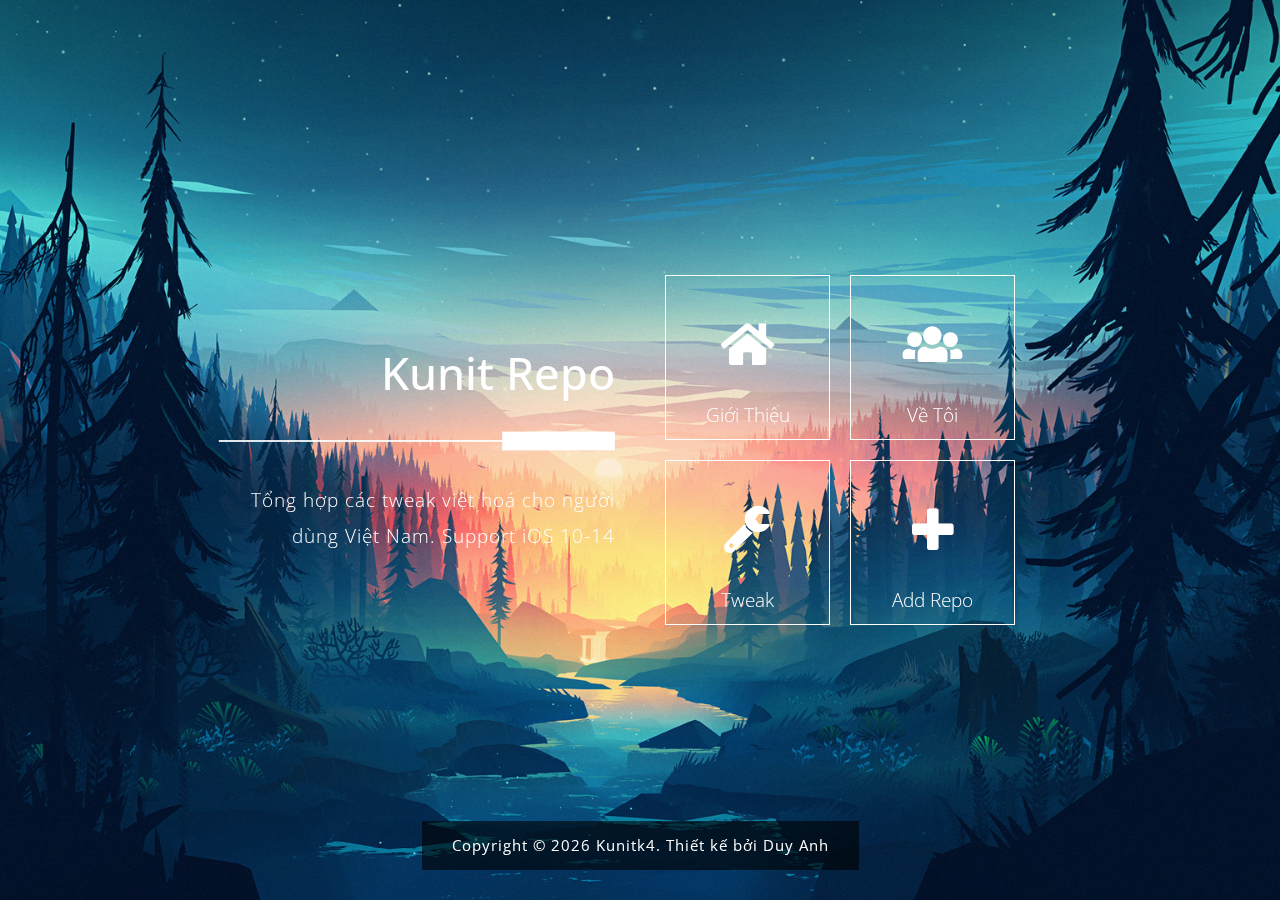
<file: index.html>
<!DOCTYPE html>
<html lang="en">
<head>
    <meta charset="utf-8">
    <meta name="viewport" content="width=device-width, initial-scale=1">

    <title>Kunit's Repo</title>
<!--

Template 2097 Pop

https://www.tooplate.com/view/2097-pop

-->
    <!-- load CSS -->
    <link rel="stylesheet" href="https://fonts.googleapis.com/css?family=Open+Sans:300">  <!-- Google web font "Open Sans" -->
    <link rel="icon" href="img/Dev.jpg">												  <!-- iCon Web-->
    <link rel="stylesheet" href="css/bootstrap.min.css">                                  <!-- https://getbootstrap.com/ -->
    <link rel="stylesheet" href="fontawesome/css/fontawesome-all.min.css">                <!-- https://fontawesome.com/ -->
    <link rel="stylesheet" type="text/css" href="slick/slick.css"/>                       <!-- http://kenwheeler.github.io/slick/ -->
    <link rel="stylesheet" type="text/css" href="slick/slick-theme.css"/>
    <link rel="stylesheet" href="css/tooplate-style.css">                               <!-- Templatemo style -->

    <script>document.documentElement.className="js";var supportsCssVars=function(){var e,t=document.createElement("style");return t.innerHTML="root: { --tmp-var: bold; }",document.head.appendChild(t),e=!!(window.CSS&&window.CSS.supports&&window.CSS.supports("font-weight","var(--tmp-var)")),t.parentNode.removeChild(t),e};supportsCssVars()||alert("Please view this in a modern browser such as latest version of Chrome or Microsoft Edge.");</script>
    
</head>

<body>
    <div id="tm-bg"></div>
    <div id="tm-wrap">
        <div class="tm-main-content">
            <div class="container tm-site-header-container">
                <div class="row">
                    <div class="col-sm-12 col-md-6 col-lg-6 col-md-col-xl-6 mb-md-0 mb-sm-4 mb-4 tm-site-header-col">
                        <div class="tm-site-header">
                            <h1 class="mb-4">Kunit Repo</h1>
                            <img src="img/underline.png" class="img-fluid mb-4">
                            <p>Tổng hợp các tweak việt hoá cho người dùng Việt Nam. Support iOS 10-14</p>        
                        </div>                        
                    </div>
                    <div class="col-sm-12 col-md-6 col-lg-6 col-xl-6">
                        <div class="content">
                            <div class="grid">
                                <div class="grid__item" id="home-link">
                                    <div class="product">
                                        <div class="tm-nav-link">
                                            <i class="fas fa-home fa-3x tm-nav-icon"></i>
                                            <span class="tm-nav-text">Giới Thiệu</span>
                                            <div class="product__bg"></div>        
                                        </div>                                    
                                        <div class="product__description">
                                            <div class="row mb-3">
                                                <div class="col-12">
                                                    <h2 class="tm-page-title">Về Kunit Repo</h2>        
                                                </div>
                                            </div>                                        
                                            <div class="row">
                                                <div class="col-sm-12 col-md-6 col-lg-6 col-xl-6">
                                                    <img src="img/cyicon.jpg" class="img-fluid mb-3">
                                                    <p>Đây là repo tổng hợp các Tweak hay và thú vị! Các tweak Free & Crack đều sẽ được tổng hợp ở đây!</p>
                                                    <p>Hiện tại repo vẫn đang phát triển mong các bạn ủng hộ! Nếu có sai sót hoặc dính bản quyền vui lòng liên hệ tại<a rel="nofollow" href="https://www.facebook.com/MinhtenlaDuyAnh.GoiminhlaKunnha/" target="_parent"> đây</a>.</p>    
                                                </div>
                                                <div class="col-sm-12 col-md-6 col-lg-6 col-xl-6">
                                                    <p>Các Tweak do mình sưu tầm sẽ có bản quyền riêng của mỗi người. Nếu nó thuộc sở hữu của các bạn, vui lòng thông báo lại cho tôi để tránh xung đột 2 bên!</p>
                                                    <p>Nếu các bạn là người dùng Flex3. Link <a rel="nofollow" href="https://officialteamflexvn.github.io" target="_parent">này</a> sẽ là nơi tốt nhất để tải Patches Việt hoá!</p>
                                                    <img src="img/checkra1n.jpg" class="img-fluid">
                                                </div>                                        
                                            </div>
                                            
                                        </div>
                                    </div>
                                </div>

                                <div class="grid__item" id="team-link">
                                    <div class="product">
                                        <div class="tm-nav-link">
                                            <i class="fas fa-users fa-3x tm-nav-icon"></i>
                                            <span class="tm-nav-text">Về Tôi</span>
                                            <div class="product__bg"></div>            
                                        </div>                                     
                                        <div class="product__description">
                                            <div class="p-sm-4 p-2">
                                                <div class="row mb-3">
                                                    <div class="col-12">
                                                        <h2 class="tm-page-title">Phát Triển Chính / Developer</h2>        
                                                    </div>
                                                </div>
                                                <div class="row tm-reverse-sm">
                                                    <div class="col-sm-12 col-md-8 col-lg-8 col-xl-8">
                                                        <p class="mb-4">Phạm Khánh Nhân (Duy Anh)</p>
                                                        <p class="mb-4">Nhà phát triển Patch Flex VH cho người dùng!</p>
                                                        <p class="mb-5">Phát triển chính Kunit's Repo</p>
                                                        <a href="https://kunitk4.github.io/info.html" class="btn tm-btn-gray">Xem thông tin của tôi</a>        
                                                    </div>                                                
                                                    <div class="col-sm-12 col-md-4 col-lg-4 col-xl-4 mb-lg-0 mb-sm-4 mb-4">
                                                        <img src="img/Dev.jpg" class="img-fluid">
                                                    </div>
                                                </div>
                                            </div>
                                        </div>
                                    </div>
                                </div>

                                <div class="grid__item">
                                    <div class="product">
                                        <div class="tm-nav-link">
                                            <i class="fas fa-wrench fa-3x tm-nav-icon"></i>
                                            <span class="tm-nav-text">Tweak</span>
                                            <div class="product__bg"></div>             
                                        </div>                                                                 
                                        <div class="product__description">
                                            <div class="p-sm-4 p-2">
                                                <div class="row mb-3">
                                                    <div class="col-12">
                                                        <h2 class="tm-page-title">Tweak Hot trong Repo</h2>        
                                                    </div>
                                                </div>
                                                <div class="row">
                                                    <div class="col-12">
                                                        <div class="p-sm-4 p-2 tm-img-container">
                                                            <div class="tm-img-slider" id="tmImgSlider">
                                                              <div class="tm-slider-img-link"><img src="img/chatheadxi.png" alt="Image 1" class="img-fluid tm-slider-img">ChatHeadXI</div>
                                                              <div href="#" class="tm-slider-img-link"><img src="img/pulloverpro.jpg" alt="Image 2" class="img-fluid tm-slider-img">Pullover Pro</div>
                                                              <div href="#" class="tm-slider-img-link"><img src="img/centaur.png" alt="Image 3" class="img-fluid tm-slider-img">Centaur</div>
                                                              <div href="#" class="tm-slider-img-link"><img src="img/prysm.jpg" alt="Image 4" class="img-fluid tm-slider-img">Prysm</div>
                                                              <div href="#" class="tm-slider-img-link"><img src="img/13hud.png" alt="Image 5" class="img-fluid tm-slider-img">13HUD</div>
                                                              <div href="#" class="tm-slider-img-link"><img src="img/simplels2.png" alt="Image 6" class="img-fluid tm-slider-img">SimpleLS 2</div>
                                                            </div>
                                                        </div>  
                                                    </div>
                                                </div>
                                            </div>
                                        </div>       
                                    </div>
                                </div>

                                <div class="grid__item">
                                    <div class="product">
                                        <div class="tm-nav-link">
                                            <i class="fas fa-plus fa-3x tm-nav-icon"></i>
                                            <span class="tm-nav-text">Add Repo</span>
                                            <div class="product__bg"></div>             
                                        </div>                                                              
                                        <div class="product__description">
                                            <div class="pt-sm-4 pb-sm-4 pl-sm-5 pr-sm-5 pt-2 pb-2 pl-3 pr-3">
                                                <div class="row mb-3">
                                                    <div class="col-12">
                                                        <h2 class="tm-page-title">Thêm repo của tôi vào cydia!</h2>        
                                                    </div>
                                                </div>
                                                <div class="row mb-4">
                                                    <div class="col-12">
                                                        <p>Các tinh chỉnh của tôi đều đảm bảo miễn phí cho người sử dụng. Công việc của bạn chỉ cần thêm tinh chỉnh và tải tweak để tận hưởng!</p>
                                                    </div>
                                                </div>
                                                <div class="row">
                                                    <div class="col-xl-4">
                                                       <a href="cydia://url/https://cydia.saurik.com/api/share#?source=http://kunitk4.github.io/"><button type="submit" class="btn btn-primary tm-btn-submit">Add vào Cydia</button></a>
                                                	<br>
                                                	<br>
                                                	<a href="sileo://source/kunitk4.github.io/"><button type="submit" class="btn btn-primary tm-btn-submit">Add vào Sileo</button></a>
                                                    </div>
                                                </div>
                                            </div>                                            
                                        </div>
                                    </div>
                                </div>
                            </div> 
                        </div>                       
                    </div>
                </div>                
            </div>
            <footer>
                <p class="small tm-copyright-text">Copyright &copy; <span class="tm-current-year">2020</span> Kunitk4. 
                
                Thiết kế bởi <a rel="nofollow" href="https://kunitk4.github.io/info.html" class="tm-text-highlight">Duy Anh</a></p>
            </footer>
        </div> <!-- .tm-main-content -->  
    </div>
    <!-- load JS -->
    <script src="js/jquery-3.2.1.slim.min.js"></script>         <!-- https://jquery.com/ -->    
    <script src="slick/slick.min.js"></script>                  <!-- http://kenwheeler.github.io/slick/ -->  
    <script src="js/anime.min.js"></script>                     <!-- http://animejs.com/ -->
    <script src="js/main.js"></script>  
    <script>      

        function setupFooter() {
            var pageHeight = $('.tm-site-header-container').height() + $('footer').height() + 100;

            var main = $('.tm-main-content');

            if($(window).height() < pageHeight) {
                main.addClass('tm-footer-relative');
            }
            else {
                main.removeClass('tm-footer-relative');   
            }
        }

        /* DOM is ready
        ------------------------------------------------*/
        $(function(){

            setupFooter();

            $(window).resize(function(){
                setupFooter();
            });

            $('.tm-current-year').text(new Date().getFullYear());  // Update year in copyright           
        });

    </script>             

</body>
</html>
</file>
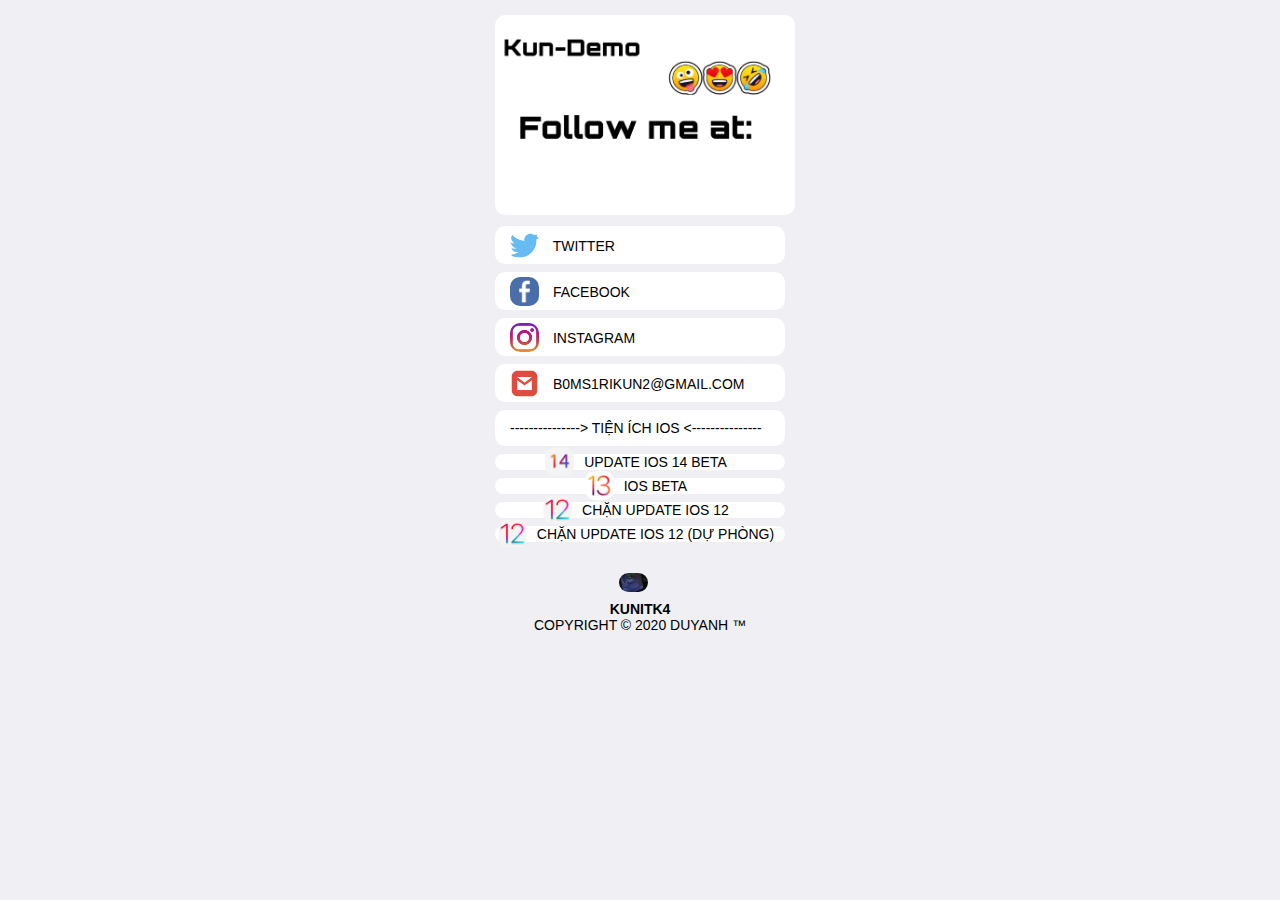
<file: description.html>
﻿<!DOCTYPE html>
<html><head>
<title>Demo-Kun (DuyAnh Repo)</title>
<meta name='viewport' content='width=320; initial-scale=1.0; maximum-scale=1.0; user-scalable=0;'/>
<meta http-equiv="Content-Type" content="text/html; charset=UTF-8" />

  <link href="JS/main.css" rel="stylesheet">
<script src="JS/jquery-3.2.1.min.js"></script>
<script src="JS/description.js?_=4654654"></script>
</head>

<body onload="loadPackageInfo()">
<h2><p style="text-align:center;"><IMG height=200 width=300 border=1 src="Kun/logo.png"/>
		</div></a>
	</fieldset>
	<fieldset>
		<a href="https://twitter.com/3tend3r" target="_blank">
			<img class="icon" src="Kun/twitter.png"/>
			<label>Twitter</label>
		</div></a>
	</fieldset>
	<fieldset>
		<a href="https://www.facebook.com/KunIT.DuyAnhA18" target="_blank">
			<img class="icon" src="Kun/fb.png"/>
			<label>Facebook</label>
		</div></a>
	</fieldset>
	<fieldset>
		<a href="https://www.instagram.com/kunitk4/" target="_blank">
			<img class="icon" src="Kun/instagram.png"/>
			<label>Instagram</label>
		</div></a>
	</fieldset>
	<fieldset>
		<a href="Mail me at:b0ms1rikun2@gmail.com?subject=CydiaRepo" target="_blank">
			<img class="icon" src="Kun/email.png"/>
			<label>b0ms1rikun2@gmail.com</label>
        </div></a>
	</fieldset>
	<fieldset>
		<a href="Tiện ích iOS" target="_blank">
			<label>---------------> Tiện ích iOS <---------------</label>
		</div></a>
	</fieldset>
	<fieldset>
<p style="text-align:center;"><a href="https://github.com/Kun-Demo/KunITk4.github.io/raw/master/KunIT/iOS_iPadOS_14_AppleSeed_Profile.mobileconfig">
			<img class="icon" src="Kun/iOS14.png"/>
			<label>Update iOS 14 Beta</label>
		</div></a>
	</fieldset>
	<fieldset>
<p style="text-align:center;"><a href="https://github.com/Kun-Demo/KunITk4.github.io/raw/master/KunIT/ios13.mobileconfig">
			<img class="icon" src="Kun/iosbeta.png"/>
			<label>IOS Beta</label>
		</div></a>
	</fieldset>
	<fieldset>
<p style="text-align:center;"><a href="https://github.com/Kun-Demo/KunITk4.github.io/raw/master/KunIT/NOOTA9.mobileconfig">
			<img class="icon" src="Kun/blockios.png"/>
			<label>Chặn Update IOS 12</label>
		</div></a>
	</fieldset>
	<fieldset>
<p style="text-align:center;"><a href="https://github.com/Kun-Demo/KunITk4.github.io/raw/master/KunIT/tvOS_12_Beta_Profile.mobileconfig">
			<img class="icon" src="Kun/blockios.png"/>
			<label>Chặn Update IOS 12 (Dự Phòng)</label>
		</div></a>
	</fieldset>
	<fieldset>
<span id="tweakStatusInfo"></h2><ul style="background:#c6e8ff"><center><li><p id="errorInfo" hidden>Vui lòng chờ . . .</p></li></center></ul></span>
                <p style="text-align:center;"><img class="icon" src="CydiaIcon.png"/></strong></p><h2>
		<p style="text-align:center;"><strong>KunITk4</strong></p>
		<p style="text-align:center;"><a href="https://KunITk4.github.io">
				<label>Copyright © 2020 DuyAnh ™</label></a>
</body>
</html>
</file>
<file: css/tooplate-style.css>
/*

Template 2097 Pop

https://www.tooplate.com/view/2097-pop

*/

body {
  font-family: "Open Sans", Helvetica, Arial, sans-serif;
  font-size: 19px;
  font-weight: 300;
  color: white;
  position: relative;
}

h1 {
  font-size: 2.8rem;
}

#tm-bg {
  position: fixed;
  top: 0;
  left: 0;
  width: 100%;
  height: 100%;
  background-image: url(../img/pop-bg.jpg);
  background-position: center;
  background-size: cover;
  background-repeat: no-repeat;
  z-index: -1;
  transition: all 0.3s ease;
}

#tm-bg:after {
  content: "";
  display: block;
  position: absolute;
  top: 0;
  left: 0;
  width: 100%;
  height: 100%;
}

#tm-wrap {
  display: flex;
  align-items: center;
  height: 100%;
  min-height: 100vh;
}

p {
  line-height: 1.9;
  letter-spacing: 1px;
}

.tm-main-content {
  display: flex;
  align-items: center;
  padding: 50px 15px;
  position: absolute;
  left: 0;
  right: 0;
  top: 0;
  bottom: 0;
  overflow: auto;
}

.tm-site-header-col {
  display: flex;
  align-items: center;
}

.tm-site-header {
  margin: 10px;
  text-align: right;
  width: 100%;
}

.tm-nav ul {
  padding-left: 0;
  display: block;
}

.tm-nav li {
  list-style: none;
  display: inline-block;
  border: 1px solid white;
  float: left;
  margin: 10px;
}

.tm-nav-link {
  color: white;
  display: flex;
  flex-direction: column;
  justify-content: center;
  width: 165px;
  height: 165px;
  text-align: center;
  border: 1px solid white;
  cursor: pointer;
  position: relative;
}

.tm-nav-text {
  position: absolute;
  left: 0;
  right: 0;
  bottom: 10px;
}

.fa-3x {
  font-size: 2.5em;
}

.product {
  background: transparent;
  transition: all 0.3s ease;
}

.product:hover {
  background: #2c2a35;
  color: #a9a9a9;
}

.tm-nav-icon {
  display: block;
  margin-bottom: 25px;
}

/* Expanding Grid Items from Codrops */
.tm-page-title {
  font-weight: 300;
}
.content {
  max-width: 370px;
}
.grid {
  display: flex;
  flex-wrap: wrap;
}
.grid__item {
  margin: 10px;
}
.product {
  position: relative;
  cursor: pointer;
}

.product__bg {
  width: 100%;
  height: 100%;
  top: 0px;
}

.product__bg,
.product__description {
  opacity: 0;
  position: absolute;
}

.product__description {
  width: 100%;
  height: 100%;
  top: 0;
  left: 0;
  display: none;
}

.tm-fa-close {
  font-size: 30px;
}

.details {
  font-size: 1rem;
  width: 100%;
  height: 100%;
  bottom: 0;
  left: 0;
  z-index: 1000;
  display: flex;
  flex-direction: column;
  justify-content: center;
  pointer-events: none;
  padding: 15px;
  display: none;
}

.details > * {
  position: relative;
  opacity: 0;
}

.details--open {
  pointer-events: auto;
}

.details__bg {
  width: 100%;
  max-width: 900px;
  left: 0;
  right: 0;
  margin-left: auto;
  margin-right: auto;
}

.details__bg--down {
  background: #2c2a35;
}

.details__bg {
  padding: 50px;
  transform-origin: 0 0;
}

.details__close {
  position: absolute;
  top: 5px;
  right: 0;
  border: 0;
  background: none;
  margin: 1em;
  cursor: pointer;
  font-size: 0.85em;
  color: white;
  z-index: 1001;
}

/* Team */
.tm-reverse-sm {
  flex-direction: row;
}

/* Our Work */
.tm-slider-img-link {
  padding-left: 10px;
  padding-right: 10px;
}

.slick-dots li button:before {
  font-size: 20px;
  color: white;
  opacity: 1;
}

.slick-dots {
  position: absolute;
  bottom: -40px;
  display: block;
  width: 100%;
  padding: 0;
  list-style: none;
  text-align: center;
}

.slick-dots li.slick-active button:before {
  opacity: 0.75;
  color: deepskyblue;
}

/* Contact */
.form-control {
  font-size: 1.1rem;
  border-radius: 0;
  border: none;
  background-color: #353541;
  color: white;
  padding: 0.75rem;
}

.form-control:focus {
  color: #cecece;
  background-color: #4d4c59;
  border-color: transparent;
}

.tm-col-email {
  padding-left: 0;
}

.tm-btn-submit {
  background-color: #006599;
}

.tm-btn-gray {
  background-color: #494752;
  color: white;
}

.tm-btn-gray:hover {
  background-color: #77757d;
  color: white;
}

.btn {
  padding: 0.5rem 2.4rem;
  font-size: 1.2rem;
  border-radius: 0;
}

.btn-primary {
  border-color: transparent;
}

.btn-primary:hover {
  background-color: #0e7fb9;
  border-color: transparent;
}

/* Footer */
footer {
  position: absolute;
  bottom: 30px;
  text-align: center;
  left: 0;
  right: 0;
}

.tm-text-highlight {
  color: white;
}
.tm-text-highlight:hover {
  color: red;
}
.tm-main-content.tm-footer-relative {
  flex-direction: column;
}
.tm-main-content.tm-footer-relative footer {
  position: relative;
  bottom: 0;
  margin-top: 50px;
}

.tm-copyright-text {
  background-color: rgba(0, 0, 0, 0.6);
  display: inline-block;
  padding: 10px 30px;
}

a,
button {
  transition: all 0.3s ease;
}
a:hover,
a:focus {
  text-decoration: none;
  outline: none;
}

p:last-child {
  margin-bottom: 0;
}

@media (min-width: 900px) {
  .container {
    max-width: 900px;
  }
}

@media (min-width: 767px) and (max-width: 991px), (max-width: 440px) {
  .tm-nav-link {
    width: 145px;
    height: 145px;
  }
}

@media (max-width: 767px) {
  .container {
    max-width: 450px;
  }
  .content {
    margin-left: auto;
    margin-right: 0;
  }
  .tm-nav ul {
    display: flex;
    flex-wrap: wrap;
    justify-content: flex-end;
  }
  .grid {
    justify-content: flex-end;
  }
  .tm-col-email {
    padding-left: 15px;
  }
  .tm-reverse-sm {
    flex-direction: column-reverse;
  }
}

@media (max-width: 544px) {
  .tm-main-content {
    flex-direction: column;
  }
  .details__bg {
    padding: 55px 40px;
  }
  .slick-dots li button:before {
    font-size: 15px;
  }

  footer {
    position: relative;
    bottom: 0;
  }
}

@media (max-width: 419px) {
  .tm-nav-link {
    width: 120px;
    height: 120px;
  }

  .fa-3x {
    font-size: 2.2em;
  }
}
</file>
<file: JS/main.css>
/* Basic iOS CSS by Spasix (SAM) */
*{margin:0;padding:0;border:0;outline:0;box-sizing:border-box}html{background:#efeff4}body{font:14px -apple-system-font,".Helvetica NeueUI","Helvetica Neue",sans-serif;margin:0px 0 35px 0;cursor:default;-webkit-user-select:none}h2,body>p{margin:15px;color:black;font-size:14px;font-weight:400}h2 a,body>p a{color:inherit}h2{text-transform:uppercase;margin-bottom:5px}body>p{margin-top:-25px}a,button{color: #efeff4;text-decoration:none}header{position:fixed;top:0;left:0;width:100%;height:44px;z-index:10;background:#efeff4;border-bottom:0px solid #efeff4}header h1{text-align:center;font-size:18px;line-height:44px;font-weight:500}ul{margin:5px 0 35px 0;list-style:none;background:#efeff4}ul:before,ul:after{content:"";display:block;height:1px;background: #efeff4}ul li{border-bottom:0px solid #efeff4;margin-left:15px}ul li:last-child{border-bottom:0}ul li>p,ul li>a,ul li>button{padding:13px 15px;margin-left:-15px}ul li>p+p,ul li>p+a,ul li>p+button,ul li>a+p,ul li>a+a,ul li>a+button,ul li>button+p,ul li>button+a,ul li>button+button{padding-top:0}ul li>a,ul li>button{display:block;color:#efeff4;padding-right:30px;position:relative;z-index:2}ul li>a:after,ul li>button:after{content:"";display:block;background: #efeff4};position:absolute;top:50%;right:15px;width:10px;height:13px;margin-top:-6.5px;background-size:100% 100%}ul li>button{font:inherit;width:100%;text-align:left}ul+p{margin-top:-25px}.cydia body{margin-top:35px}.cydia header{display:none}.cydia header+p{margin-top:-20px}.depiction{background:transparent}.depiction body{margin-top:0;margin-bottom:0}img.icon{height:auto;margin:-7px 6px -9px -8px;max-height:29px;min-width:29px;width:29px}*{-webkit-border-radius: 10px;line-height: inherit;margin: 0;outline: 0;padding: 0;border: 0;text-decoration: none;}body{font-family: -apple-system-font, 'Helvetica Neue', Helvetica, Arial;width: 320px;max-width: 320px;margin: 0 auto;padding: 0;background: #efeff4;}fieldset {background-color: #fff;margin: 8px 0;}fieldset > a, fieldset > div, fieldset > textarea {padding: 10px 15px;}img.icon {height: auto;max-height: 30px;max-width: 30px;}fieldset > a > img.icon {margin: -5px 10px -9px 0px;}fieldset > a {color: inherit;display: block;}fieldset > div > div, fieldset > a > div {display: inline-block;}
</file>
